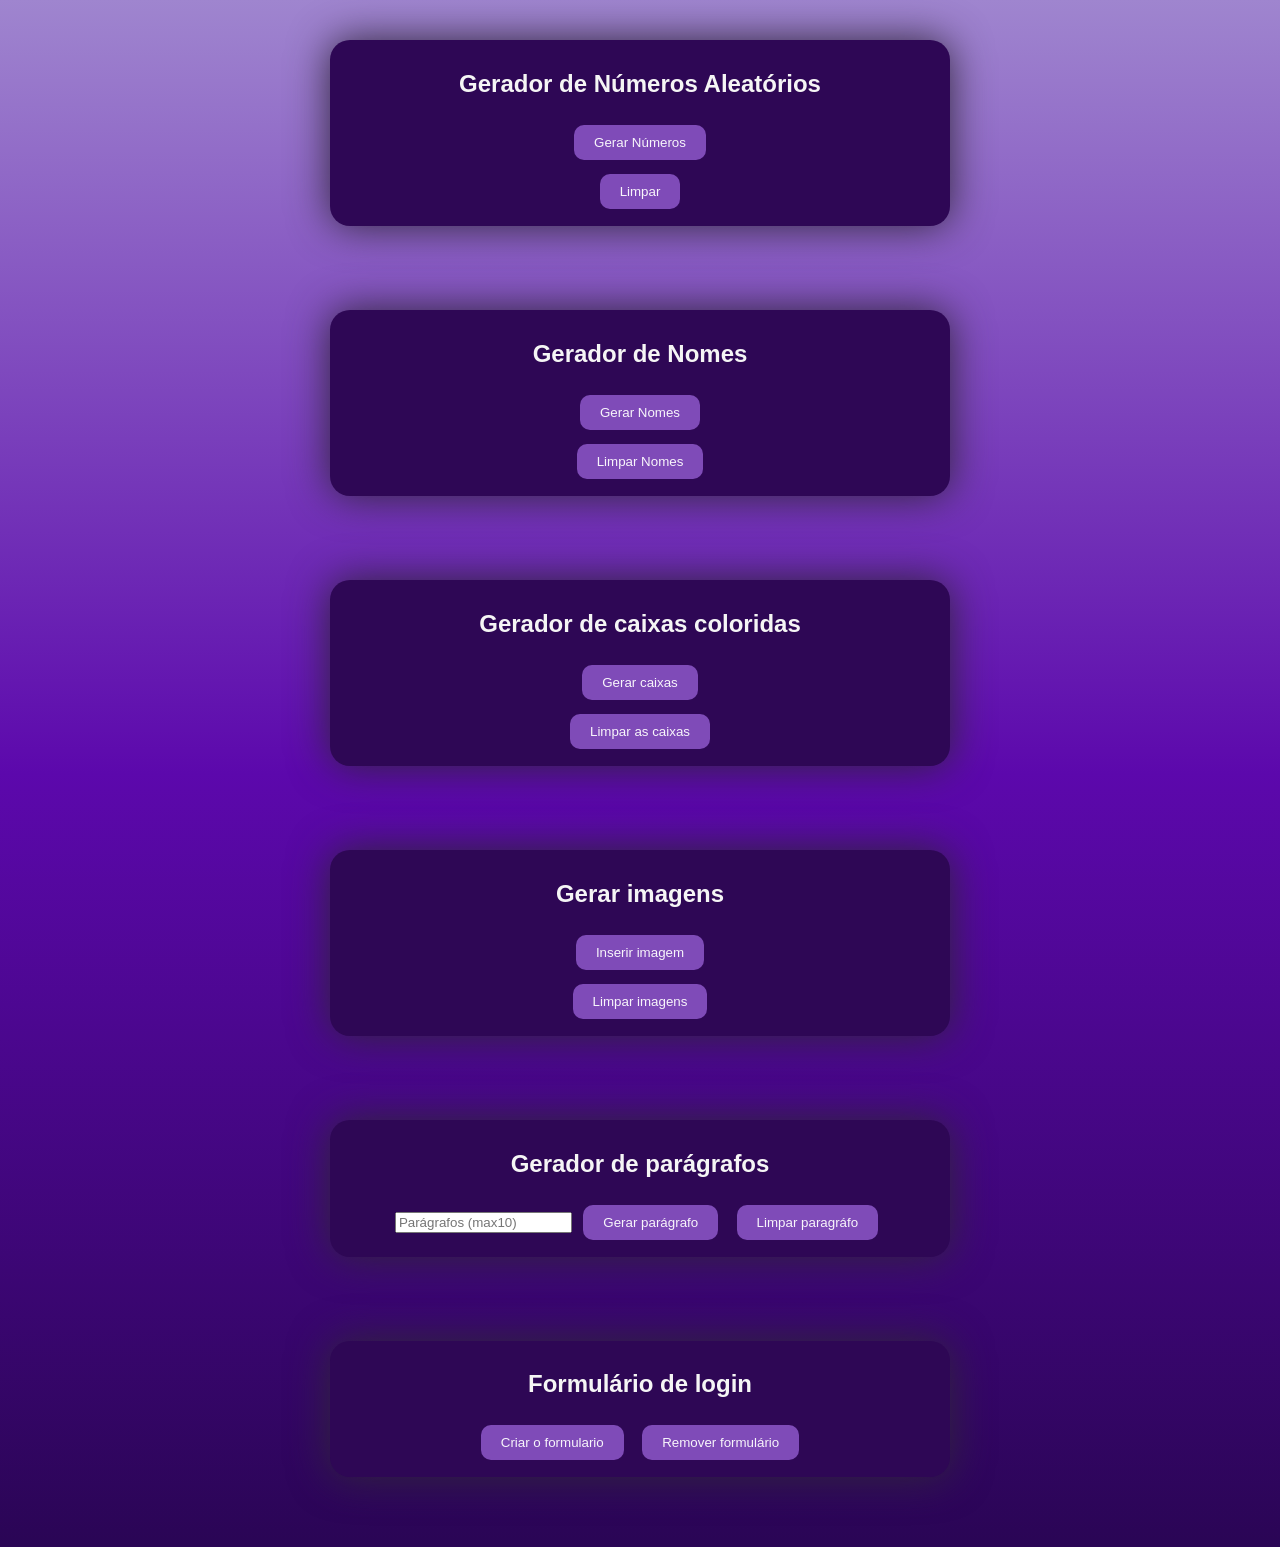
<file: index.html>
<!DOCTYPE html>
<html lang="en">
<head>
<style>
    </style>
    <meta charset="UTF-8">
    <title>Manipulação DOM</title>
    <link rel="stylesheet" href="styledom.css">
    <script>
        document.addEventListener("DOMContentLoaded", function() {
            document.getElementById("gerar").addEventListener("click", function(){
                var container = document.getElementById("container");
                container.innerHTML = "";
                var numeros = [1,2,3,4,5,6,7,8,9,10];
                numeros.sort(function() {
                    return Math.random() - 0.5;
                });

                for (var i=0; i<10; i++) {
                    var novaDiv = document.createElement("div");
                    novaDiv.innerText = numeros[i];
                    novaDiv.classList.add("numero");

                    container.appendChild(novaDiv);
                }
            });
        document.getElementById("limpar").addEventListener("click", function() {
        document.getElementById("container").innerHTML = "";
            });
        
        document.getElementById("gerarnome").addEventListener("click", function() {
            var nomes = ["Janaina", "João", "Samara", "José", "Maethe", "Alan"];
            criarlista(nomes);
        });
        document.getElementById("limparnome").addEventListener("click", function() {
            document.getElementById("nomecontainer").innerHTML ="";
        });
        });

        function criarlista(array) {
            var nomecontainer = document.getElementById("nomecontainer");
            nomecontainer.innerHTML = "";
            var lista = document.createElement("ul");

            for (var i = 0; i < array.length; i++) {
                var item = document.createElement("li");
                item.innerText = array[i];
                lista.appendChild(item);
            }
        nomecontainer.appendChild(lista);
        }

        document.addEventListener("DOMContentLoaded", function (){
            document.getElementById("gerarcaixas")
                .addEventListener("click", gerarcaixascoloridas);
            document.getElementById("limparcaixascoloridas")
                .addEventListener("click", limparcaixascoloridas);
        });

        function gerarcaixascoloridas() {
            var container = document.getElementById("containercaixas");
            container.innerHTML = "";

            for (var i = 0; i < 5; i++) {
                var novaDiv = document.createElement("div");
                novaDiv.classList.add("caixa-colorida");
                novaDiv.style.backgroundColor = getrandomcolor();
                container.appendChild(novaDiv);
            }
        }

        function getrandomcolor() {
            var letters = '0123456789ABCDEF';
            var color = '#';
            for (var i = 0; i < 6; i++) {
                color += letters[Math.floor(Math.random() * 16)];
            }
            return color;
        }

        function limparcaixascoloridas() {
            document.getElementById("containercaixas").innerHTML = "";
        }

        function inseririmagem(url) {
            var galeria = document.getElementById("galeria");
            var imagem = document.createElement("img");
            imagem.src = url;
            galeria.appendChild(imagem);
        }

        function limpargaleria() {
            document.getElementById("galeria").innerHTML = "";
        }

        document.addEventListener("DOMContentLoaded", function () {
            document.getElementById("limparimagem").addEventListener("click", limpargaleria);
        });

        function gerarparagrafos(qtd) {
            var container = document.getElementById("containertexto");
            container.innerHTML = "";
            qtd = parseInt(qtd);

            if (isNaN(qtd) || qtd <= 0) return;
            for (var i = 0; i < qtd && i < 10; i++) {
                var p = document.createElement("p");
                p.innerText = "Parágrafo criado dinamicamente";
                container.appendChild(p);
            }
        }
        function limparparagrafos() {
            document.getElementById("containertexto").innerHTML = "";
        }
        document.addEventListener("DOMContentLoaded", function() {
            document.getElementById("limparparagrafos").addEventListener("click", limparparagrafos);
        });
        document.addEventListener("DOMContentLoaded", function(){
            document.getElementById("gerarparagrafos").addEventListener("click", function() {
                var qtd = document.getElementById("quantidade").value;
                gerarparagrafos(qtd);
            });
        });

        function criarformulariologin() {
            if (document.getElementById("formslogin")) return;
            var area = document.getElementById("arealogin");
            var form = document.createElement("form");
            form.id = "formslogin";
            form.classList.add("formslogin");

            var inputusuario = document.createElement("input");
            inputusuario.type = "text";
            inputusuario.placeholder = "usuario";
            
            var inputsenha = document.createElement("input");
            inputsenha.type = "password";
            inputsenha.placeholder = "senha";

            var botao = document.createElement("button");
            botao.type = "submit";
            botao.innerText = "Entrar";

            form.appendChild(inputusuario);
            form.appendChild(inputsenha);
            form.appendChild(botao);
            area.appendChild(form);
            }
        function removerformulario() {
            var form = document.getElementById("formslogin");
            if (form) {
                form.remove();
            }
        }
        
    </script>
</head>
<body>
    <section>
    <h2>Gerador de Números Aleatórios</h2>
    <button id="gerar">Gerar Números</button>
    
    <div id="container"> </div>
    
    <button id="limpar">Limpar</button>
    </section>
    <br><br><br>
    <section>
    <h2>Gerador de Nomes</h2>
       
    <button id="gerarnome">Gerar Nomes</button>
       
    <div id="nomecontainer"></div>
       
    <button id="limparnome">Limpar Nomes</button>
    </section>
    <br><br><br>

    <section>
    <h2>Gerador de caixas coloridas</h2>
    <button id="gerarcaixas">Gerar caixas</button>

    <div id="containercaixas"></div>

    <button id="limparcaixascoloridas">Limpar as caixas</button>
    </section>
    <br><br><br>
    <section>
    <h2>Gerar imagens</h2>
    <button onclick="inseririmagem('https://i.pinimg.com/736x/a3/44/6b/a3446b009ccedbbddbbc1d95118ce469.jpg')">Inserir imagem</button>

    <div id="galeria"></div>

    <button id="limparimagem">Limpar imagens</button>
    </section>
    <br><br><br>
    <section>
    <h2>Gerador de parágrafos</h2>

    <div id="containertexto"></div>
    
    <input type="number" id="quantidade" placeholder="Parágrafos (max10)">
    <button id="gerarparagrafos">Gerar parágrafo</button>
    <button id="limparparagrafos">Limpar paragráfo</button>
    </section>
    <br><br><br>
    <section>
    <h2>Formulário de login</h2>

    <div id="arealogin"></div>
    
    <button onclick="criarformulariologin()">Criar o formulario</button>
    <button onclick="document.getElementById('formslogin').remove()">Remover formulário</button>
    </section>
</body>
</html>
</file>
<file: styledom.css>
body {
    font-family: "Gill Sans", sans-serif;
    margin: 0;
    padding: 40px;
    background: linear-gradient(rgba(96, 53, 175, 0.603), rgb(92, 8, 172), rgb(42, 5, 85));
    color: whitesmoke;
    display: flex;
    align-items: center;
    flex-direction: column;
}

section {
    width: 50%;
    margin-bottom: 30px;
    padding: 10px;
    border-radius: 20px;
    background: rgb(46, 7, 85);
    box-shadow: 0 0 40px rgb(48, 39, 58);
    backdrop-filter: blur(20px);
    text-align: center;
}

h2{
    margin-bottom: 20px;
}

button {
    padding: 10px 20px;
    margin: 7px;
    border-radius: 10px;
    border: none;
    background: rgba(173, 114, 240, 0.644);
    color: rgba(255, 255, 255, 0.945);
    font-weight: 500;
    cursor: pointer;
    transition: 0.3s;
}

button:hover{
    transform: scale(1.2);
}

.numero{
    height: 30px;
    margin: 10px;
    display: flex;
    align-items: center;
    justify-content: center;
    font-weight: bold;
}

#nomecontainer ul{
    display: flex;
    flex-wrap: wrap;
    justify-content: center;
    gap: 15px;
    list-style: square;
}

#nomecontainer li{
    padding: 15px;
}

.caixa-colorida {
    width: 100px;      
    height: 100px;     
    margin: 10px;      
    display: inline-block; 
    border-radius: 8px; 
}

.galeria{
    display: flex;
    flex-wrap: wrap;
    justify-content: center;
    gap: 20px;
}

img{
    width: 200px;
    border-radius: 20px;
    border: 0 0 20px solid white;
}
</file>
